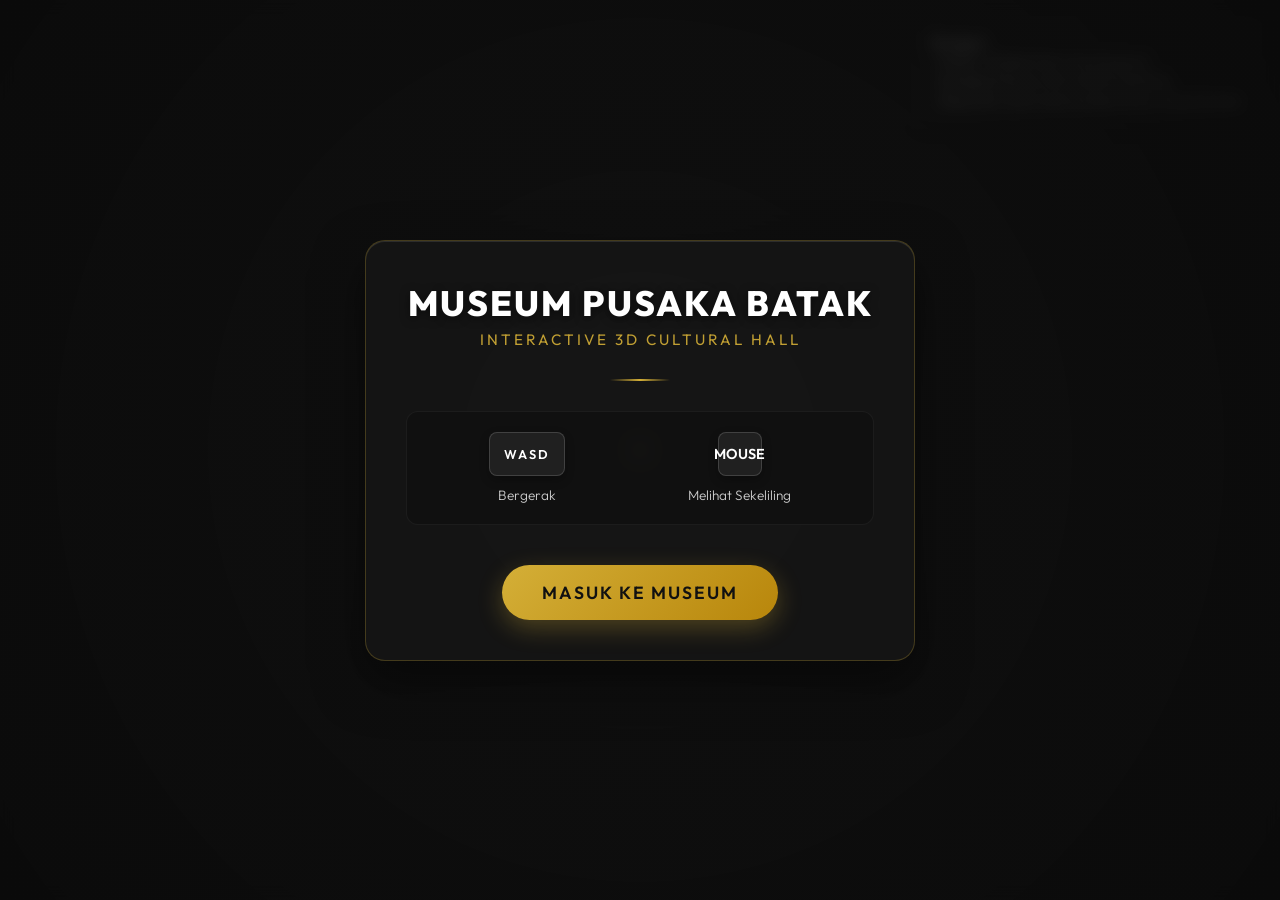
<file: index.html>
<!DOCTYPE html>
<html lang="id">

<head>
  <meta charset="UTF-8">
  <meta name="viewport" content="width=device-width, initial-scale=1.0">
  <title>Museum Pusaka Batak — Aula Utama</title>
  <!-- SEO Meta Tags -->
  <meta name="description"
    content="Museum digital 3D interaktif yang menyajikan keindahan arsitektur dan ornamen budaya Batak. Rasakan pengalaman menjelajah aula utama secara virtual.">

  <!-- CSS Stylesheet -->
  <link rel="stylesheet" href="style.css">

  <!-- A-Frame CDN -->
  <script src="https://aframe.io/releases/1.5.0/aframe.min.js"></script>

  <!-- Exhibits Config -->
  <script src="config.js"></script>

  <!-- Custom Logic & Components -->
  <script src="main.js"></script>
</head>

<body>

  <!-- Custom Crosshair -->
  <div id="crosshair"></div>

  <!-- HUD Instructions (visible while playing) -->
  <div id="hud-instructions">
    <strong>Navigasi:</strong><br>
    • WASD / Tombol Arah untuk bergerak<br>
    • Gerakkan Mouse untuk melihat sekeliling<br>
    • Tekan ESC untuk memunculkan kursor mouse kembali
  </div>

  <!-- Welcome Overlay UI -->
  <div id="overlay">
    <div class="welcome-card">
      <h1 class="museum-title">Museum Pusaka Batak</h1>
      <p class="museum-subtitle">Interactive 3D Cultural Hall</p>
      <div class="separator"></div>

      <div class="instructions-section">
        <div class="control-item">
          <div class="control-icon wasd">WASD</div>
          <span class="control-label">Bergerak</span>
        </div>
        <div class="control-item">
          <div class="control-icon">MOUSE</div>
          <span class="control-label">Melihat Sekeliling</span>
        </div>
      </div>

      <button class="enter-btn" id="enter-btn">Masuk Ke Museum</button>
    </div>
  </div>

  <!-- A-Frame Scene Container -->
  <div id="canvas-container">
    <!-- Physically correct lights is disabled to use A-Frame's simple, predictable lighting system -->
    <a-scene embedded exhibits-generator
      renderer="physicallyCorrectLights: false; colorManagement: true; antialias: true;" shadow="type: pcfsoft">

      <!-- A-Frame Assets Container -->
      <a-assets>
        <!-- Standard fallback materials -->
        <a-mixin id="wall-material"
          material="color: #f0ece0; roughness: 0.7; metalness: 0.0; shader: standard"></a-mixin>
        <a-mixin id="wood-dark" material="color: #1a0f08; roughness: 0.8; metalness: 0.1; shader: standard"></a-mixin>
        <a-mixin id="molding-gold" material="color: #D4AF37; shader: flat"></a-mixin>
        <a-mixin id="molding-black" material="color: #111111; shader: flat"></a-mixin>
      </a-assets>

      <!-- ================= CAMERA & CONTROLS ================= -->
      <!-- Camera starts in the middle of the room (X=0, Z=0, Y=1.6) looking down the hall (towards Z = -15) -->
      <!-- WASD movement and look-controls are on the camera. Custom constraint component enforces limits -->
      <a-entity id="player">
        <a-camera id="camera" wasd-controls="acceleration: 45; fly: false;" look-controls="pointerLockEnabled: true;"
          position="0 1.6 0" room-boundary-constraint>
          <a-cursor id="cursor" cursor="fuse: true; fuseTimeout: 1200" raycaster="objects: .clickable"
            material="color: #d4af37; shader: flat; opacity: 0.9" position="0 0 -1"
            geometry="primitive: ring; radiusInner: 0.015; radiusOuter: 0.025"
            animation__fusing="property: scale; startEvents: fusing; easing: easeInCubic; dur: 1200; from: 1 1 1; to: 0.2 0.2 0.2"
            animation__mouseleave="property: scale; startEvents: mouseleave; easing: easeInCubic; dur: 300; to: 1 1 1"
            animation__click="property: scale; startEvents: click; easing: easeInCubic; dur: 150; from: 0.2 0.2 0.2; to: 1 1 1">
          </a-cursor>
        </a-camera>
      </a-entity>

      <!-- ================= LIGHTING ================= -->
      <!-- Ambient light: warm white, provides general illumination -->
      <a-entity light="type: ambient; color: #fff8ec; intensity: 0.75;"></a-entity>

      <!-- 4 Point Lights spaced evenly on the ceiling along the hall to illuminate specific sections -->
      <!-- Fixtures are created using basic shapes to represent visual ceiling lights -->

      <!-- Point Light 1 (Z = -11.25) -->
      <a-entity position="0 6.6 -11.25">
        <a-entity
          light="type: point; color: #ffffff; intensity: 0.85; distance: 15; decay: 1.2; castShadow: true;"></a-entity>
        <!-- Lamp fixture -->
        <a-cylinder radius="0.15" height="0.1" mixin="wood-dark"></a-cylinder>
        <a-sphere radius="0.08" position="0 -0.06 0" material="color: #fffae6; shader: flat;"></a-sphere>
      </a-entity>

      <!-- Point Light 2 (Z = -3.75) -->
      <a-entity position="0 6.6 -3.75">
        <a-entity
          light="type: point; color: #ffffff; intensity: 0.85; distance: 15; decay: 1.2; castShadow: true;"></a-entity>
        <!-- Lamp fixture -->
        <a-cylinder radius="0.15" height="0.1" mixin="wood-dark"></a-cylinder>
        <a-sphere radius="0.08" position="0 -0.06 0" material="color: #fffae6; shader: flat;"></a-sphere>
      </a-entity>

      <!-- Point Light 3 (Z = 3.75) -->
      <a-entity position="0 6.6 3.75">
        <a-entity
          light="type: point; color: #ffffff; intensity: 0.85; distance: 15; decay: 1.2; castShadow: true;"></a-entity>
        <!-- Lamp fixture -->
        <a-cylinder radius="0.15" height="0.1" mixin="wood-dark"></a-cylinder>
        <a-sphere radius="0.08" position="0 -0.06 0" material="color: #fffae6; shader: flat;"></a-sphere>
      </a-entity>

      <!-- Point Light 4 (Z = 11.25) -->
      <a-entity position="0 6.6 11.25">
        <a-entity
          light="type: point; color: #ffffff; intensity: 0.85; distance: 15; decay: 1.2; castShadow: true;"></a-entity>
        <!-- Lamp fixture -->
        <a-cylinder radius="0.15" height="0.1" mixin="wood-dark"></a-cylinder>
        <a-sphere radius="0.08" position="0 -0.06 0" material="color: #fffae6; shader: flat;"></a-sphere>
      </a-entity>


      <!-- ================= ROOM SHELL (30m x 10m x 7m) ================= -->

      <!-- Floors: Medium brown parquet look with subtle reflectivity -->
      <a-plane position="0 0 0" rotation="-90 0 0" width="10" height="30"
        material="color: #8b5a36; roughness: 0.6; metalness: 0.15; shader: standard" shadow="receive: true">
      </a-plane>

      <!-- Ceiling: White/Ivory matching the walls -->
      <a-plane position="0 7 0" rotation="90 0 0" width="10" height="30" mixin="wall-material">
      </a-plane>

      <!-- Walls -->
      <!-- North Wall (Far End) -->
      <a-plane position="0 3.5 -15" width="10" height="7" mixin="wall-material"
        shadow="cast: true; receive: true"></a-plane>

      <!-- South Wall (Back End) -->
      <a-plane position="0 3.5 15" rotation="0 180 0" width="10" height="7" mixin="wall-material"
        shadow="cast: true; receive: true"></a-plane>

      <!-- West Wall (Left Side) -->
      <a-plane position="-5 3.5 0" rotation="0 90 0" width="30" height="7" mixin="wall-material"
        shadow="cast: true; receive: true"></a-plane>

      <!-- East Wall (Right Side) -->
      <a-plane position="5 3.5 0" rotation="0 -90 0" width="30" height="7" mixin="wall-material"
        shadow="cast: true; receive: true"></a-plane>


      <!-- ================= ARCHITECTURAL DETAILS (Molding) ================= -->
      <!-- Classic ceiling borders (Gold & Black) along the perimeter of the room at Y = 6.95m -->

      <!-- Left side moldings (West) -->
      <a-plane position="-4.92 6.95 0" rotation="90 90 0" width="30" height="0.05" mixin="molding-gold"></a-plane>
      <a-plane position="-4.84 6.95 0" rotation="90 90 0" width="30" height="0.03" mixin="molding-black"></a-plane>

      <!-- Right side moldings (East) -->
      <a-plane position="4.92 6.95 0" rotation="90 -90 0" width="30" height="0.05" mixin="molding-gold"></a-plane>
      <a-plane position="4.84 6.95 0" rotation="90 -90 0" width="30" height="0.03" mixin="molding-black"></a-plane>

      <!-- Far end moldings (North) -->
      <a-plane position="0 6.95 -14.92" rotation="90 0 0" width="10" height="0.05" mixin="molding-gold"></a-plane>
      <a-plane position="0 6.95 -14.84" rotation="90 0 0" width="10" height="0.03" mixin="molding-black"></a-plane>

      <!-- Back end moldings (South) -->
      <a-plane position="0 6.95 14.92" rotation="90 0 0" width="10" height="0.05" mixin="molding-gold"></a-plane>
      <a-plane position="0 6.95 14.84" rotation="90 0 0" width="10" height="0.03" mixin="molding-black"></a-plane>


      <!-- ================= GORGA PILLARS (8 Columns) ================= -->
      <!-- Spaced symmetrically on both sides of the hall (X = -4.2 and X = 4.2) -->
      <!-- Z positions are aligned with the point lights (-11.25, -3.75, 3.75, 11.25) -->
      <!-- Each column has a base (wood), central Gorga carved cylinder, and capital (wood) -->

      <!-- LEFT SIDE PILLARS (X = -4.2) -->
      <!-- Pillar L1 (Z = -11.25) -->
      <a-entity position="-4.2 0 -11.25">
        <a-cylinder position="0 0.25 0" radius="0.26" height="0.5" mixin="wood-dark"
          shadow="cast: true; receive: true"></a-cylinder> <!-- Base -->
        <a-cylinder position="0 3.5 0" radius="0.22" height="6.0" gorga-texture
          shadow="cast: true; receive: true"></a-cylinder> <!-- Gorga carving -->
        <a-cylinder position="0 6.75 0" radius="0.26" height="0.5" mixin="wood-dark"
          shadow="cast: true; receive: true"></a-cylinder> <!-- Capital -->
      </a-entity>

      <!-- Pillar L2 (Z = -3.75) -->
      <a-entity position="-4.2 0 -3.75">
        <a-cylinder position="0 0.25 0" radius="0.26" height="0.5" mixin="wood-dark"
          shadow="cast: true; receive: true"></a-cylinder>
        <a-cylinder position="0 3.5 0" radius="0.22" height="6.0" gorga-texture
          shadow="cast: true; receive: true"></a-cylinder>
        <a-cylinder position="0 6.75 0" radius="0.26" height="0.5" mixin="wood-dark"
          shadow="cast: true; receive: true"></a-cylinder>
      </a-entity>

      <!-- Pillar L3 (Z = 3.75) -->
      <a-entity position="-4.2 0 3.75">
        <a-cylinder position="0 0.25 0" radius="0.26" height="0.5" mixin="wood-dark"
          shadow="cast: true; receive: true"></a-cylinder>
        <a-cylinder position="0 3.5 0" radius="0.22" height="6.0" gorga-texture
          shadow="cast: true; receive: true"></a-cylinder>
        <a-cylinder position="0 6.75 0" radius="0.26" height="0.5" mixin="wood-dark"
          shadow="cast: true; receive: true"></a-cylinder>
      </a-entity>

      <!-- Pillar L4 (Z = 11.25) -->
      <a-entity position="-4.2 0 11.25">
        <a-cylinder position="0 0.25 0" radius="0.26" height="0.5" mixin="wood-dark"
          shadow="cast: true; receive: true"></a-cylinder>
        <a-cylinder position="0 3.5 0" radius="0.22" height="6.0" gorga-texture
          shadow="cast: true; receive: true"></a-cylinder>
        <a-cylinder position="0 6.75 0" radius="0.26" height="0.5" mixin="wood-dark"
          shadow="cast: true; receive: true"></a-cylinder>
      </a-entity>

      <!-- RIGHT SIDE PILLARS (X = 4.2) -->
      <!-- Pillar R1 (Z = -11.25) -->
      <a-entity position="4.2 0 -11.25">
        <a-cylinder position="0 0.25 0" radius="0.26" height="0.5" mixin="wood-dark"
          shadow="cast: true; receive: true"></a-cylinder> <!-- Base -->
        <a-cylinder position="0 3.5 0" radius="0.22" height="6.0" gorga-texture
          shadow="cast: true; receive: true"></a-cylinder> <!-- Gorga carving -->
        <a-cylinder position="0 6.75 0" radius="0.26" height="0.5" mixin="wood-dark"
          shadow="cast: true; receive: true"></a-cylinder> <!-- Capital -->
      </a-entity>

      <!-- Pillar R2 (Z = -3.75) -->
      <a-entity position="4.2 0 -3.75">
        <a-cylinder position="0 0.25 0" radius="0.26" height="0.5" mixin="wood-dark"
          shadow="cast: true; receive: true"></a-cylinder>
        <a-cylinder position="0 3.5 0" radius="0.22" height="6.0" gorga-texture
          shadow="cast: true; receive: true"></a-cylinder>
        <a-cylinder position="0 6.75 0" radius="0.26" height="0.5" mixin="wood-dark"
          shadow="cast: true; receive: true"></a-cylinder>
      </a-entity>

      <!-- Pillar R3 (Z = 3.75) -->
      <a-entity position="4.2 0 3.75">
        <a-cylinder position="0 0.25 0" radius="0.26" height="0.5" mixin="wood-dark"
          shadow="cast: true; receive: true"></a-cylinder>
        <a-cylinder position="0 3.5 0" radius="0.22" height="6.0" gorga-texture
          shadow="cast: true; receive: true"></a-cylinder>
        <a-cylinder position="0 6.75 0" radius="0.26" height="0.5" mixin="wood-dark"
          shadow="cast: true; receive: true"></a-cylinder>
      </a-entity>

      <!-- Pillar R4 (Z = 11.25) -->
      <a-entity position="4.2 0 11.25">
        <a-cylinder position="0 0.25 0" radius="0.26" height="0.5" mixin="wood-dark"
          shadow="cast: true; receive: true"></a-cylinder>
        <a-cylinder position="0 3.5 0" radius="0.22" height="6.0" gorga-texture
          shadow="cast: true; receive: true"></a-cylinder>
        <a-cylinder position="0 6.75 0" radius="0.26" height="0.5" mixin="wood-dark"
          shadow="cast: true; receive: true"></a-cylinder>
      </a-entity>

      <!-- ================= NAVIGATION PORTALS ================= -->
      <!-- Portal to Scene 2 (Panorama 360°) -->
      <a-entity position="-2.5 1.2 12" rotation="0 180 0">
        <!-- Visual dekorasi: Gold Ring (tidak perlu clickable/listener) -->
        <a-ring radius-inner="0.6" radius-outer="0.75" color="#d4af37"
          material="shader: standard; roughness: 0.1; metalness: 0.9; side: double; emissive: #d4af37; emissiveIntensity: 0.3;"
          animation="property: rotation; to: 0 0 360; dur: 8000; loop: true; easing: linear"
          animation__pulse="property: scale; to: 1.05 1.05 1.05; dir: alternate; dur: 1500; loop: true; easing: easeInOutSine">
        </a-ring>
        <!-- Visual dekorasi: Red Ring (tidak perlu clickable/listener) -->
        <a-ring radius-inner="0.77" radius-outer="0.82" color="#7a1f1f"
          material="shader: flat; side: double; opacity: 0.9"
          animation="property: rotation; to: 0 0 -360; dur: 12000; loop: true; easing: linear">
        </a-ring>
        <!-- Inner shadow background for contrast -->
        <a-ring radius-inner="0.58" radius-outer="0.59" color="#000"
          material="shader: flat; side: double; opacity: 0.5"></a-ring>
        <a-circle radius="0.59" color="#111"
          material="shader: standard; opacity: 0.4; transparent: true; roughness: 0.8; metalness: 0.1; side: double;"></a-circle>

        <!-- Hit Area Transparan (clickable + listener hotspot-trigger) -->
        <a-circle radius="0.75" material="transparent: true; opacity: 0; shader: flat; side: double;" class="clickable"
          hotspot-trigger="topic: portal-scene2">
        </a-circle>

        <!-- Label above the portal -->
        <a-entity text="value: TUR PANORAMA 360°; align: center; color: #ffffff; width: 3.5; font: roboto;"
          position="0 1.0 0"></a-entity>
      </a-entity>

      <!-- Portal to Scene 3 (Model Rumah Bolon 3D) -->
      <a-entity position="2.5 1.2 12" rotation="0 180 0">
        <!-- Visual dekorasi: Gold Ring (tidak perlu clickable/listener) -->
        <a-ring radius-inner="0.6" radius-outer="0.75" color="#d4af37"
          material="shader: standard; roughness: 0.1; metalness: 0.9; side: double; emissive: #d4af37; emissiveIntensity: 0.3;"
          animation="property: rotation; to: 0 0 360; dur: 8000; loop: true; easing: linear"
          animation__pulse="property: scale; to: 1.05 1.05 1.05; dir: alternate; dur: 1500; loop: true; easing: easeInOutSine">
        </a-ring>
        <!-- Visual dekorasi: Red Ring (tidak perlu clickable/listener) -->
        <a-ring radius-inner="0.77" radius-outer="0.82" color="#7a1f1f"
          material="shader: flat; side: double; opacity: 0.9"
          animation="property: rotation; to: 0 0 -360; dur: 12000; loop: true; easing: linear">
        </a-ring>
        <!-- Inner shadow background for contrast -->
        <a-ring radius-inner="0.58" radius-outer="0.59" color="#000"
          material="shader: flat; side: double; opacity: 0.5"></a-ring>
        <a-circle radius="0.59" color="#111"
          material="shader: standard; opacity: 0.4; transparent: true; roughness: 0.8; metalness: 0.1; side: double;"></a-circle>

        <!-- Hit Area Transparan (clickable + listener hotspot-trigger) -->
        <a-circle radius="0.75" material="transparent: true; opacity: 0; shader: flat; side: double;" class="clickable"
          hotspot-trigger="topic: portal-scene3">
        </a-circle>

        <!-- Label above the portal -->
        <a-entity text="value: Lumbung Padi 3D; align: center; color: #ffffff; width: 3.5; font: roboto;"
          position="0 1.0 0"></a-entity>
      </a-entity>

    </a-scene>
  </div>

</body>

</html>
</file>
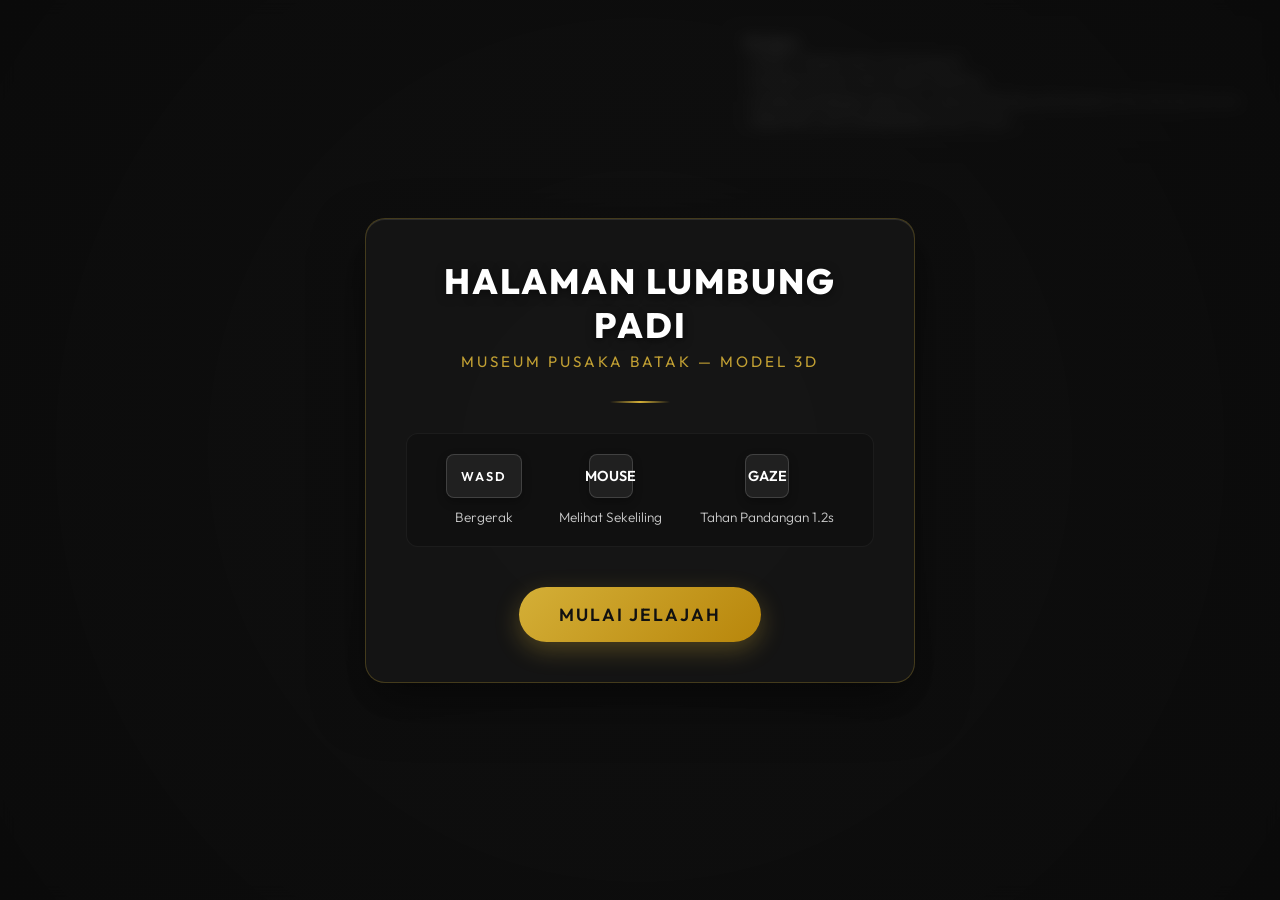
<file: scene3-model.html>
<!DOCTYPE html>
<html lang="id">

<head>
  <meta charset="UTF-8">
  <meta name="viewport" content="width=device-width, initial-scale=1.0">
  <title>Museum Pusaka Batak — Detail Lumbung Padi 3D</title>
  <meta name="description"
    content="Eksplorasi model 3D interaktif Lumbung Padi, rumah adat tradisional suku Batak. Berjalan keliling, putar model, dan pelajari arsitektur klasiknya dalam pencahayaan siang hari yang cerah.">

  <link rel="stylesheet" href="style.css">
  <script src="https://aframe.io/releases/1.5.0/aframe.min.js"></script>
  <script src="main.js"></script>
</head>

<body>

  <!-- HUD Exploration Instructions -->
  <div id="hud-instructions">
    <strong>Navigasi:</strong><br>
    • WASD / Tombol Arah untuk bergerak<br>
    • Gerakkan Mouse untuk melihat sekeliling<br>
    • Arahkan pandangan (gaze) ke Lumbung Padi atau portal selama 1.2s untuk berinteraksi<br>
    • Tekan ESC untuk membebaskan kursor mouse
  </div>

  <!-- Welcome Overlay UI -->
  <div id="overlay">
    <div class="welcome-card">
      <h1 class="museum-title">Halaman Lumbung Padi</h1>
      <p class="museum-subtitle">Museum Pusaka Batak — Model 3D</p>
      <div class="separator"></div>

      <div class="instructions-section">
        <div class="control-item">
          <div class="control-icon wasd">WASD</div>
          <span class="control-label">Bergerak</span>
        </div>
        <div class="control-item">
          <div class="control-icon">MOUSE</div>
          <span class="control-label">Melihat Sekeliling</span>
        </div>
        <div class="control-item">
          <div class="control-icon">GAZE</div>
          <span class="control-label">Tahan Pandangan 1.2s</span>
        </div>
      </div>

      <button class="enter-btn" id="enter-btn">Mulai Jelajah</button>
    </div>
  </div>

  <!-- 3D Scene Container -->
  <div id="canvas-container">
    <a-scene embedded renderer="physicallyCorrectLights: false; colorManagement: true; antialias: true;"
      shadow="type: pcfsoft">

      <a-assets>
        <a-asset-item id="rumahbolon-model" src="assets/models/rumahbolon.glb"></a-asset-item>
      </a-assets>

      <!-- ================= CAMERA & CONTROLS ================= -->
      <!-- Camera has look-controls with pointerLockEnabled: true, WASD moving, and fuse gaze cursor inside -->
      <a-entity id="player">
        <a-camera id="camera" wasd-controls="acceleration: 45; fly: false;" look-controls="pointerLockEnabled: true;"
          position="0 1.6 9" world-boundary-constraint="minX: -24; maxX: 24; minZ: -24; maxZ: 24; fixedY: 1.6;">
          <a-cursor id="cursor" cursor="fuse: true; fuseTimeout: 1200" raycaster="objects: .clickable"
            material="color: #d4af37; shader: flat; opacity: 0.9" position="0 0 -1"
            geometry="primitive: ring; radiusInner: 0.015; radiusOuter: 0.025"
            animation__fusing="property: scale; startEvents: fusing; easing: easeInCubic; dur: 1200; from: 1 1 1; to: 0.2 0.2 0.2"
            animation__mouseleave="property: scale; startEvents: mouseleave; easing: easeInCubic; dur: 300; to: 1 1 1"
            animation__click="property: scale; startEvents: click; easing: easeInCubic; dur: 150; from: 0.2 0.2 0.2; to: 1 1 1">
          </a-cursor>
        </a-camera>
      </a-entity>

      <!-- ================= LIGHTING (BRIGHT SUNNY DAY) ================= -->
      <a-entity light="type: ambient; color: #fffdec; intensity: 0.75;"></a-entity>
      <a-entity
        light="type: directional; color: #fff3db; intensity: 1.25; castShadow: true; shadowMapHeight: 2048; shadowMapWidth: 2048;"
        position="15 30 10">
      </a-entity>

      <!-- ================= SKYBOX & ENVIRONMENT ================= -->
      <a-sky color="#bce6ff"></a-sky>
      <a-sphere position="30 60 20" radius="3" color="#fffeca" material="shader: flat;"></a-sphere>

      <!-- Grass Floor -->
      <a-plane position="0 0 0" rotation="-90 0 0" width="60" height="60"
        material="color: #4b6f24; roughness: 0.9; metalness: 0.1;" shadow="receive: true">
      </a-plane>

      <!-- Dirt floor patch directly underneath the house model -->
      <a-circle position="0 0.01 -2" radius="7.5" rotation="-90 0 0"
        material="color: #7d654a; roughness: 0.85; metalness: 0.05;" shadow="receive: true">
      </a-circle>


      <!-- ================= MAIN MODEL: Lumbung Padi ================= -->
      <!-- Interactive GLTF Model, clicks trigger spin-on-click component -->
      <a-entity id="rumah-model" gltf-model="#rumahbolon-model" position="0 0 -2" scale="8 8 8" rotation="0 -90 0"
        class="clickable" spin-on-click shadow="cast: true; receive: true;">
      </a-entity>

      <a-entity light="type: spot; color: #fff8eb; intensity: 0.5; distance: 15; angle: 45; decay: 1.2;"
        position="0 10 8" rotation="-45 0 0">
      </a-entity>


      <!-- ================= PORTAL NAVIGASI CUSTOM (Consistent gold/red gaze portals) ================= -->
      <!-- Portal to Scene 1 (Ke Aula Utama) -->
      <a-entity position="-3.5 1.2 5" rotation="0 0 0">
        <!-- Visual dekorasi: Gold Ring (tidak perlu clickable/listener) -->
        <a-ring radius-inner="0.6" radius-outer="0.75" color="#d4af37"
          material="shader: standard; roughness: 0.1; metalness: 0.9; side: double; emissive: #d4af37; emissiveIntensity: 0.3;"
          animation="property: rotation; to: 0 0 360; dur: 8000; loop: true; easing: linear"
          animation__pulse="property: scale; to: 1.05 1.05 1.05; dir: alternate; dur: 1500; loop: true; easing: easeInOutSine">
        </a-ring>
        <!-- Visual dekorasi: Red Ring (tidak perlu clickable/listener) -->
        <a-ring radius-inner="0.77" radius-outer="0.82" color="#7a1f1f"
          material="shader: flat; side: double; opacity: 0.9"
          animation="property: rotation; to: 0 0 -360; dur: 12000; loop: true; easing: linear">
        </a-ring>
        <!-- Inner shadow background for contrast -->
        <a-ring radius-inner="0.58" radius-outer="0.59" color="#000"
          material="shader: flat; side: double; opacity: 0.5"></a-ring>
        <a-circle radius="0.59" color="#111"
          material="shader: standard; opacity: 0.4; transparent: true; roughness: 0.8; metalness: 0.1; side: double;"></a-circle>

        <!-- Hit Area Transparan (clickable + listener hotspot-trigger) -->
        <a-circle radius="0.75" material="transparent: true; opacity: 0; shader: flat; side: double;" class="clickable"
          hotspot-trigger="topic: portal-scene1">
        </a-circle>

        <!-- Label above the portal -->
        <a-entity text="value: KE AULA UTAMA; align: center; color: #ffffff; width: 3.5; font: roboto;"
          position="0 1.0 0"></a-entity>
      </a-entity>

      <!-- Portal to Scene 2 (Ke Tur Panorama 360°) -->
      <a-entity position="3.5 1.2 5" rotation="0 0 0">
        <!-- Visual dekorasi: Gold Ring (tidak perlu clickable/listener) -->
        <a-ring radius-inner="0.6" radius-outer="0.75" color="#d4af37"
          material="shader: standard; roughness: 0.1; metalness: 0.9; side: double; emissive: #d4af37; emissiveIntensity: 0.3;"
          animation="property: rotation; to: 0 0 360; dur: 8000; loop: true; easing: linear"
          animation__pulse="property: scale; to: 1.05 1.05 1.05; dir: alternate; dur: 1500; loop: true; easing: easeInOutSine">
        </a-ring>
        <!-- Visual dekorasi: Red Ring (tidak perlu clickable/listener) -->
        <a-ring radius-inner="0.77" radius-outer="0.82" color="#7a1f1f"
          material="shader: flat; side: double; opacity: 0.9"
          animation="property: rotation; to: 0 0 -360; dur: 12000; loop: true; easing: linear">
        </a-ring>
        <!-- Inner shadow background for contrast -->
        <a-ring radius-inner="0.58" radius-outer="0.59" color="#000"
          material="shader: flat; side: double; opacity: 0.5"></a-ring>
        <a-circle radius="0.59" color="#111"
          material="shader: standard; opacity: 0.4; transparent: true; roughness: 0.8; metalness: 0.1; side: double;"></a-circle>

        <!-- Hit Area Transparan (clickable + listener hotspot-trigger) -->
        <a-circle radius="0.75" material="transparent: true; opacity: 0; shader: flat; side: double;" class="clickable"
          hotspot-trigger="topic: portal-scene2">
        </a-circle>

        <!-- Label above the portal -->
        <a-entity text="value: TUR PANORAMA 360°; align: center; color: #ffffff; width: 3.5; font: roboto;"
          position="0 1.0 0"></a-entity>
      </a-entity>

    </a-scene>
  </div>

</body>

</html>
</file>
<file: style.css>
@import url('https://fonts.googleapis.com/css2?family=Outfit:wght@300;400;600;800&display=swap');

* {
  box-sizing: border-box;
  margin: 0;
  padding: 0;
  user-select: none;
}

body, html {
  width: 100%;
  height: 100%;
  overflow: hidden;
  font-family: 'Outfit', sans-serif;
  background-color: #111;
  color: #fff;
}

/* 3D Canvas Container */
#canvas-container {
  width: 100%;
  height: 100%;
  position: absolute;
  top: 0;
  left: 0;
  z-index: 1;
}

/* Custom Crosshair */
#crosshair {
  position: absolute;
  top: 50%;
  left: 50%;
  width: 12px;
  height: 12px;
  transform: translate(-50%, -50%);
  pointer-events: none;
  z-index: 10;
  display: flex;
  justify-content: center;
  align-items: center;
  transition: opacity 0.3s ease;
}

#crosshair::before {
  content: '';
  width: 4px;
  height: 4px;
  background-color: #D4AF37; /* Gold dot */
  border-radius: 50%;
  box-shadow: 0 0 8px #D4AF37;
}

#crosshair::after {
  content: '';
  position: absolute;
  width: 16px;
  height: 16px;
  border: 1px solid rgba(212, 175, 55, 0.4); /* Gold ring */
  border-radius: 50%;
}

/* Welcome Overlay & Instructions UI */
#overlay {
  position: absolute;
  top: 0;
  left: 0;
  width: 100%;
  height: 100%;
  background: radial-gradient(circle at center, rgba(17, 17, 17, 0.6) 0%, rgba(10, 10, 10, 0.9) 100%);
  backdrop-filter: blur(8px);
  -webkit-backdrop-filter: blur(8px);
  z-index: 100;
  display: flex;
  justify-content: center;
  align-items: center;
  transition: opacity 0.5s ease, visibility 0.5s ease;
}

#overlay.hidden {
  opacity: 0;
  visibility: hidden;
  pointer-events: none;
}

/* Glassmorphism Card */
.welcome-card {
  width: 90%;
  max-width: 550px;
  background: rgba(26, 26, 26, 0.65);
  border: 1px solid rgba(212, 175, 55, 0.25);
  box-shadow: 0 20px 50px rgba(0, 0, 0, 0.5), inset 0 1px 0 rgba(255, 255, 255, 0.1);
  border-radius: 20px;
  padding: 40px;
  text-align: center;
  animation: cardFadeIn 0.8s cubic-bezier(0.16, 1, 0.3, 1);
}

@keyframes cardFadeIn {
  from {
    opacity: 0;
    transform: translateY(30px) scale(0.95);
  }
  to {
    opacity: 1;
    transform: translateY(0) scale(1);
  }
}

.museum-title {
  font-size: 2.2rem;
  font-weight: 800;
  letter-spacing: 2px;
  text-transform: uppercase;
  color: #fff;
  margin-bottom: 5px;
  text-shadow: 0 2px 10px rgba(0, 0, 0, 0.5);
}

.museum-subtitle {
  font-size: 0.95rem;
  font-weight: 400;
  color: #D4AF37; /* Gold accent */
  letter-spacing: 3px;
  text-transform: uppercase;
  margin-bottom: 30px;
  opacity: 0.9;
}

.separator {
  width: 60px;
  height: 2px;
  background: linear-gradient(90deg, transparent, #D4AF37, transparent);
  margin: 0 auto 30px auto;
}

/* Control Instructions layout */
.instructions-section {
  display: flex;
  justify-content: space-around;
  margin-bottom: 40px;
  background: rgba(0, 0, 0, 0.2);
  border-radius: 12px;
  padding: 20px;
  border: 1px solid rgba(255, 255, 255, 0.05);
}

.control-item {
  display: flex;
  flex-direction: column;
  align-items: center;
  gap: 10px;
}

.control-icon {
  width: 44px;
  height: 44px;
  display: flex;
  align-items: center;
  justify-content: center;
  background: rgba(255, 255, 255, 0.07);
  border: 1px solid rgba(255, 255, 255, 0.15);
  border-radius: 8px;
  font-weight: 600;
  font-size: 0.9rem;
  box-shadow: 0 4px 10px rgba(0, 0, 0, 0.3);
}

.control-icon.wasd {
  width: 76px;
  font-size: 0.8rem;
  letter-spacing: 2px;
}

.control-label {
  font-size: 0.85rem;
  color: #ccc;
  font-weight: 300;
}

/* Action button */
.enter-btn {
  background: linear-gradient(135deg, #D4AF37 0%, #B8860B 100%);
  color: #111;
  font-family: 'Outfit', sans-serif;
  font-size: 1.1rem;
  font-weight: 600;
  letter-spacing: 2px;
  text-transform: uppercase;
  border: none;
  padding: 16px 40px;
  border-radius: 30px;
  cursor: pointer;
  box-shadow: 0 8px 25px rgba(212, 175, 55, 0.3);
  transition: all 0.3s cubic-bezier(0.25, 0.8, 0.25, 1);
  position: relative;
  overflow: hidden;
}

.enter-btn:hover {
  transform: translateY(-2px);
  box-shadow: 0 12px 30px rgba(212, 175, 55, 0.5);
  background: linear-gradient(135deg, #f1c40f 0%, #d4af37 100%);
}

.enter-btn:active {
  transform: translateY(1px);
  box-shadow: 0 4px 15px rgba(212, 175, 55, 0.4);
}

/* HUD / Quick Instructions (visible during exploration in top-right) */
#hud-instructions {
  position: absolute;
  top: 20px;
  right: 20px;
  background: rgba(20, 20, 20, 0.7);
  backdrop-filter: blur(5px);
  -webkit-backdrop-filter: blur(5px);
  border: 1px solid rgba(255, 255, 255, 0.1);
  border-radius: 8px;
  padding: 12px 18px;
  z-index: 10;
  pointer-events: none;
  font-size: 0.8rem;
  color: #ddd;
  line-height: 1.5;
  box-shadow: 0 5px 15px rgba(0, 0, 0, 0.3);
  opacity: 0.8;
  transition: opacity 0.3s ease;
}

#hud-instructions:hover {
  opacity: 1;
}

/* Responsive adjustment */
@media (max-width: 600px) {
  .welcome-card {
    padding: 25px 20px;
  }
  .museum-title {
    font-size: 1.6rem;
  }
  .instructions-section {
    flex-direction: column;
    gap: 15px;
    align-items: center;
  }
}

/* Active crosshair state when hovering over clickable items */
#crosshair.active::before {
  transform: scale(1.5);
  background-color: #fffae6;
  box-shadow: 0 0 12px #D4AF37;
}

#crosshair.active::after {
  transform: scale(1.3);
  border-color: rgba(212, 175, 55, 0.9);
  background: rgba(212, 175, 55, 0.1);
}

/* Navigation Bar (HUD Top) */
#nav-bar {
  position: absolute;
  top: 20px;
  left: 20px;
  display: flex;
  gap: 15px;
  z-index: 100;
}

.nav-btn {
  background: rgba(20, 15, 12, 0.7);
  backdrop-filter: blur(8px);
  border: 1px solid rgba(212, 175, 55, 0.3);
  color: #D4AF37;
  padding: 10px 20px;
  border-radius: 8px;
  font-family: 'Outfit', sans-serif;
  font-size: 0.9rem;
  font-weight: 600;
  cursor: pointer;
  box-shadow: 0 4px 15px rgba(0, 0, 0, 0.3);
  transition: all 0.3s ease;
}

.nav-btn:hover {
  background: rgba(212, 175, 55, 0.2);
  color: #fff;
  border-color: #D4AF37;
  transform: translateY(-1px);
  box-shadow: 0 6px 20px rgba(212, 175, 55, 0.2);
}

.nav-btn:active {
  transform: translateY(1px);
}
</file>
